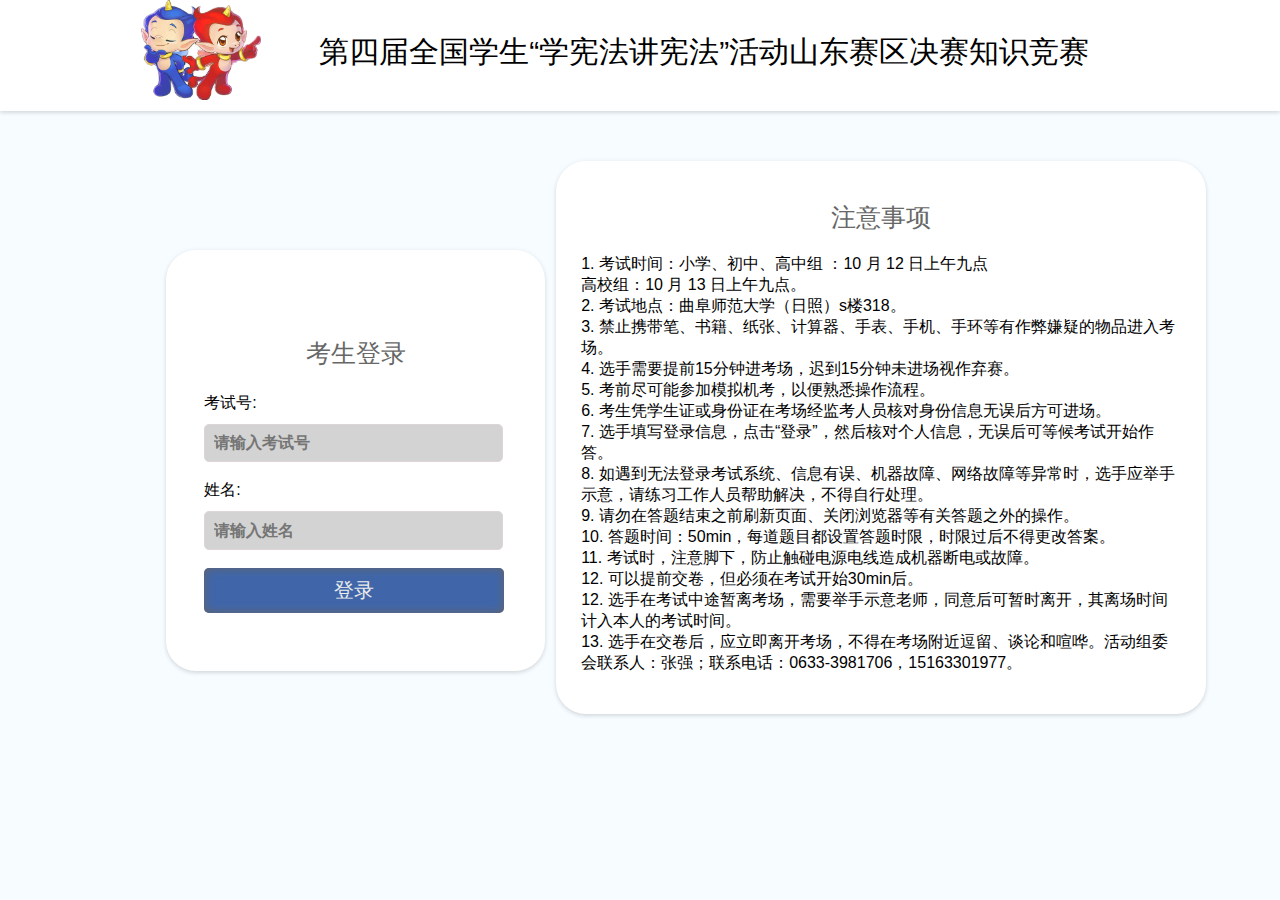
<file: index.html>
<!DOCTYPE html>
<html>
<head>
	<title>考试登录</title>
	<meta charset="utf-8">
	<link href="login-style.css" rel='stylesheet' type='text/css' />
	<meta name="viewport" content="width=device-width, initial-scale=1">
	<script type="application/x-javascript"> addEventListener("load", function() { setTimeout(hideURLbar, 0); }, false); function hideURLbar(){ window.scrollTo(0,1); } </script>
	<script src="https://code.jquery.com/jquery-3.1.1.min.js"></script>
	<script>
		let exam_id;
		function Login() {
			exam_id = document.getElementById("exam_id").value;
			let name = document.getElementById("name").value;
			let infos = document.getElementById("infos");
			let submit = document.getElementById("submit");
			let go_test = document.getElementById("go_test");

			$.ajax({
				url: "login.php",
				type: "post",
				dataType: "json",
				data: {
					"exam_id": exam_id,
					"name": name
				},
				success: function (res) {
					console.log(res);
					if (res.ifsuccess == 1){
						console.log("登录成功");
						infos.style = "";
						submit.style = "display: none";
						go_test.style = "";
						$("#school").html(res.school);
						$("#region").html(res.region);
					} else {
						console.log("登录失败");
						alert("信息匹配错误，请重试!");
					}
				}
			})
		}
		// 获取cookie指定字段
		function getCookie(name) {
			let arr, reg = new RegExp("(^| )" + name + "=([^;]*)(;|$)");
			arr = document.cookie.match(reg);
			if (arr)
				return unescape(arr[2]);
			else
				return null;
		}
		function delCookie(name) {
			let exp = new Date();
			exp.setTime(exp.getTime() - 1);
			let cval = getCookie(name);
			if (cval != null)
				document.cookie = name + "=" + cval + ";expires=" + exp.toGMTString();
		}
		function GoTest() {
			document.cookie = "exam_id="+exam_id;
			delCookie("clock");
			window.location.href = 'main.php';
		}
	</script>
</head>
<body>
<div class="title">
	<img src="img/logo.png" width="120px">
	<span clss="ptitle">第四届全国学生“学宪法讲宪法”活动山东赛区决赛知识竞赛</span>
</div>
<!-----start-main---->
<div class="main">
	<div class="login-form">
		<h1>考生登录</h1>
		<form onsubmit="return false;">
			<div id="infos" style="display: none">
				<h6 style="margin-bottom: 10px">学校:</h6>
				<div id="school"></div>
				<h6 style="margin-bottom: 10px">地区:</h6>
				<div id="region"></div>
			</div>
			<h6 style="margin-bottom: 10px">考试号:</h6>
			<input type="text" class="text" id="exam_id" placeholder="请输入考试号">
			<h6 style="margin-bottom: 10px">姓名:</h6>
			<input type="text" id="name" placeholder="请输入姓名">
			<div class="submit" id="submit">
				<input type="submit" onclick="Login()" value="登录" >
			</div>
			<div class="submit" id="go_test" style="display: none">
				<input type="submit" onclick="GoTest()" value="确认信息无误，进入考试">
			</div>
		</form>
	</div>
	<!--//End-login-form-->
	<div class="message">
		<h2>注意事项</h2>
		1. 考试时间：小学、初中、高中组 ：10 月 12 日上午九点<br/>
		高校组：10 月 13 日上午九点。<br/>
		2. 考试地点：曲阜师范大学（日照）s楼318。<br/>
		3. 禁止携带笔、书籍、纸张、计算器、手表、手机、手环等有作弊嫌疑的物品进入考场。<br/>
		4. 选手需要提前15分钟进考场，迟到15分钟未进场视作弃赛。<br/>
		5. 考前尽可能参加模拟机考，以便熟悉操作流程。<br/>
		6. 考生凭学生证或身份证在考场经监考人员核对身份信息无误后方可进场。<br/>
		7. 选手填写登录信息，点击“登录”，然后核对个人信息，无误后可等候考试开始作答。<br/>
		8. 如遇到无法登录考试系统、信息有误、机器故障、网络故障等异常时，选手应举手示意，请练习工作人员帮助解决，不得自行处理。<br/>
		9. 请勿在答题结束之前刷新页面、关闭浏览器等有关答题之外的操作。<br/>
		10. 答题时间：50min，每道题目都设置答题时限，时限过后不得更改答案。<br/>
		11. 考试时，注意脚下，防止触碰电源电线造成机器断电或故障。<br/>
		12. 可以提前交卷，但必须在考试开始30min后。<br/>
		12. 选手在考试中途暂离考场，需要举手示意老师，同意后可暂时离开，其离场时间计入本人的考试时间。<br/>
		13. 选手在交卷后，应立即离开考场，不得在考场附近逗留、谈论和喧哗。活动组委会联系人：张强；联系电话：0633-3981706，15163301977。
	</div>
</div>
<!-----//end-main---->
</body>
</html>
</file>
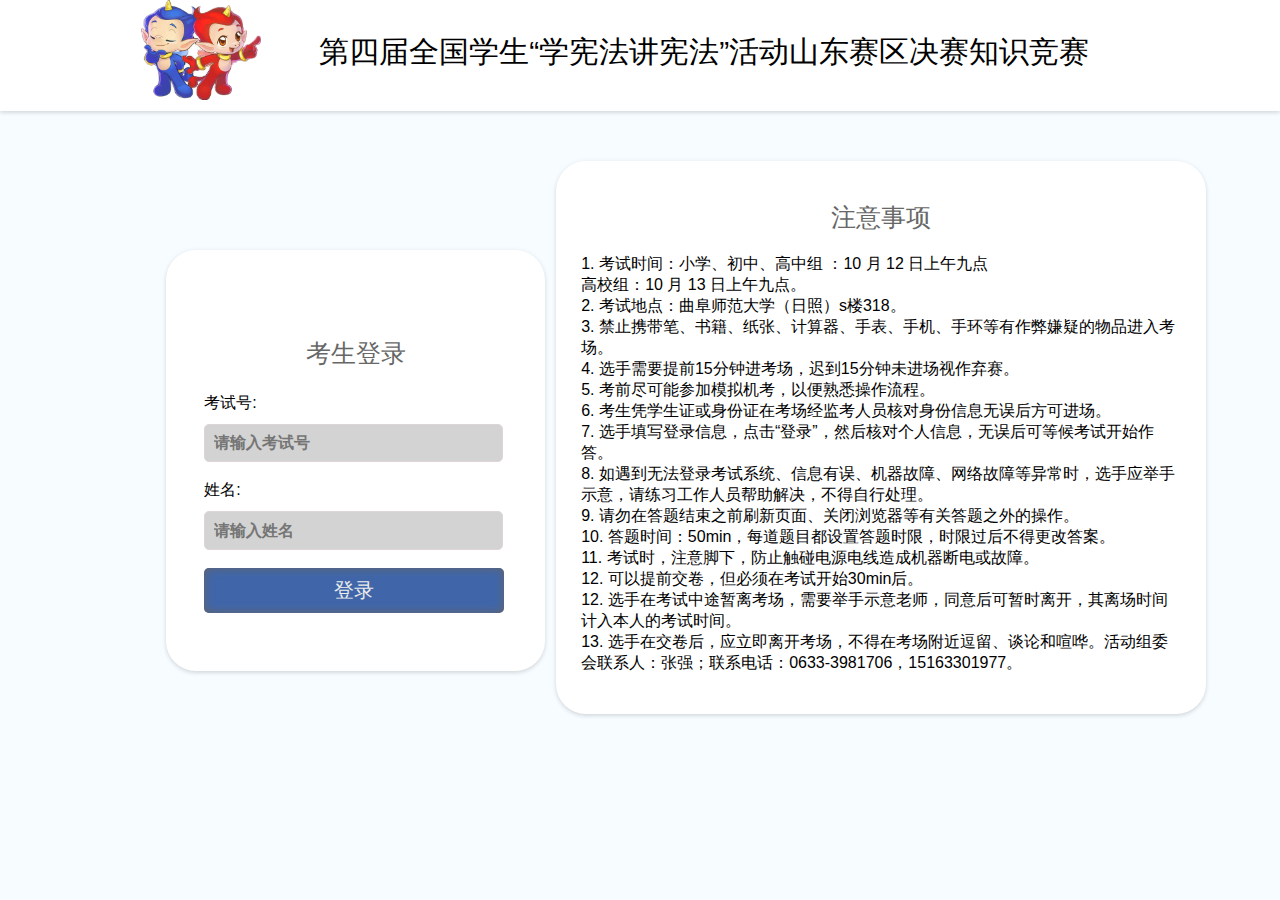
<file: main.html>
<!DOCTYPE HTML>
<html>
    <head>
        <meta charset="utf-8">
        <title>在线考试系统</title>
        <link href="./css/style.css" rel="stylesheet" type="text/css" />
        <script src="./js/jquery-3.1.1.min.js"></script>
        <script src="./js/main.js"></script>
    </head>
    <body>
    <div id="main">
        <!-- 答题页面 -->
        <div id="top">
            <p id="Type">一、单选题</p>
            <!-- 倒计时 -->
            <b id="time"></b>
        </div>
        <!-- 题目详情 -->
        <div id="problem">
            <!-- 题目题干 -->
            <strong id="topic_id">题目1:</strong><hr><div id="topic"></div>
            <form id="select">
            </form>
        </div>
        <div id="Button">
            <button onclick="Next()">下一题</button>
        </div>
        <div id="pg">
            <progress max="100" value="" id="pg_p"></progress>
            <b id="pg_b"></b>
        </div>
    </div>
    </body>
</html>
</file>
<file: css/style.css>
/*禁用复制*/
* {
    moz-user-select: -moz-none;
    -moz-user-select: none;
    -o-user-select: none;
    -khtml-user-select: none;
    -webkit-user-select: none;
    -ms-user-select: none;
    user-select: none;
}
/*字体导入*/
@font-face {
    font-family:fz;
    src: url('./fonts/Microsoft YaHei UI Light.ttf');
}

body {
    /*text-align: center*/
    padding-top: 50px;
    font-family: "Microsoft YaHei UI Light";
    background-color: rgba(139, 126, 134, 0.18);
}

#main {
    margin: 0 auto;
    border: 1px solid #000;
    width: 60%;
    /*height: 450px;*/
    border-radius: 11px;
    background-color: white;
}

#main > div {
    padding-left: 20px; /*左边距*/
    padding-right: 20px;
}

#top {
    background-color: rgba(12, 8, 17, 0.88);
    color: white;
    padding-top: 1px;
    padding-bottom: 1px;
    border-radius: 10px 10px 0 0;
    height: 50px;
}

#top > p {
    padding-left: 20px;
    display: inline-block;
    font-weight: bold;
}

#top > b {
    padding-right: 20px;
    display: inline-block;
    float: right;
    font-size: 35px;
}

#problem {
    padding-top: 20px;
}

#select {
    color: #000000;
}

li{
    list-style-type: upper-latin;
    display: list-item;
}

/*单选框样式*/
form {
    padding-top: 10px;
}
form > div {
    position: relative;
    line-height: 30px;
}

input[type="radio"], input[type="checkbox"] {
    width: 20px;
    height: 20px;
    opacity: 0;
}

form label {
    position: absolute;
    left: 25px;
    top: 6px;
    width: 20px;
    height: 20px;
    border-radius: 50%;
    border: 1px solid #999;
}
form span {
    padding-left: 10px;
}
/*设置选中的input的样式*/
/* + 是兄弟选择器,获取选中后的label元素*/
input:checked+label {
    background-color: #75b1ff;
    border: 1px solid #5b9eff;
}

input:checked+label::after {
    position: absolute;
    content: "";
    width: 5px;
    height: 10px;
    top: 3px;
    left: 6px;
    border: 2px solid #fff;
    border-top: none;
    border-left: none;
    transform: rotate(45deg)
}

/*输入框样式*/
input[type="text"]{
    width: 80%;
    border: 1px solid #ccc;
    padding: 7px 0;
    background: #F4F4F7;
    border-radius: 3px;
    padding-left:5px;
    -webkit-box-shadow: inset 0 1px 1px rgba(0,0,0,.075);
    box-shadow: inset 0 1px 1px rgba(0,0,0,.075);
    -webkit-transition: border-color ease-in-out .15s,-webkit-box-shadow ease-in-out .15s;
    -o-transition: border-color ease-in-out .15s,box-shadow ease-in-out .15s;
    transition: border-color ease-in-out .15s,box-shadow ease-in-out .15s
}
input[type="text"]:focus{
    border-color: #66afe9;
    outline: 0;
    -webkit-box-shadow: inset 0 1px 1px rgba(0,0,0,.075),0 0 8px rgba(102,175,233,.6);
    box-shadow: inset 0 1px 1px rgba(0,0,0,.075),0 0 8px rgba(102,175,233,.6)
}

/*按钮样式*/
#Button {
    padding-top: 10px;
    float: right;
}

button {
    -webkit-border-radius: 6px;
    -moz-border-radius: 6px;
    border-radius: 6px;
    color: #ffffff;
    font-size: 16px;
    background: #3498db;
    padding: 12px 30px 12px 30px;
    text-decoration: none;
    border: 1px solid transparent;
}

button:hover {
    color: #ffffff;
    background: #2980b9;
    text-decoration: none;
}

#pg {
    height: 60px;
    padding-top: 100px;
}
#pg > b{
    padding-left: 10px;
    font-size: 22px;
}

progress {
    width: 80%;
}
</file>
<file: login-style.css>
/*--
Author: W3layouts
Author URL: http://w3layouts.com
License: Creative Commons Attribution 3.0 Unported
License URL: http://creativecommons.org/licenses/by/3.0/
--*/
/* reset */
html, body, div, span, applet, object, iframe, h1, h2, h3, h4, h5, h6, p, blockquote, pre, a, abbr, acronym, address, big, cite, code, del, dfn, em, img, ins, kbd, q, s, samp, small, strike, strong, sub, sup, tt, var, b, u, i, dl, dt, dd, ol, nav ul, nav li, fieldset, form, label, legend, table, caption, tbody, tfoot, thead, tr, th, td, article, aside, canvas, details, embed, figure, figcaption, footer, header, hgroup, menu, nav, output, ruby, section, summary, time, mark, audio, video {
    margin: 0;
    padding: 0;
    border: 0;
    font-size: 100%;
    font: inherit;
    vertical-align: baseline;
}

article, aside, details, figcaption, figure, footer, header, hgroup, menu, nav, section {
    display: block;
}

ol, ul {
    list-style: none;
    margin: 0px;
    padding: 0px;
}

blockquote, q {
    quotes: none;
}

blockquote:before, blockquote:after, q:before, q:after {
    content: '';
    content: none;
}

table {
    border-collapse: collapse;
    border-spacing: 0;
}

/* start editing from here */
a {
    text-decoration: none;
}

.txt-rt {
    text-align: right;
}

/* text align right */
.txt-lt {
    text-align: left;
}

/* text align left */
.txt-center {
    text-align: center;
}

/* text align center */
.float-rt {
    float: right;
}

/* float right */
.float-lt {
    float: left;
}

/* float left */
.clear {
    clear: both;
}

/* clear float */
.pos-relative {
    position: relative;
}

/* Position Relative */
.pos-absolute {
    position: absolute;
}

/* Position Absolute */
.vertical-base {
    vertical-align: baseline;
}

/* vertical align baseline */
.vertical-top {
    vertical-align: top;
}

/* vertical align top */
nav.vertical ul li {
    display: block;
}

/* vertical menu */
nav.horizontal ul li {
    display: inline-block;
}

/* horizontal menu */
img {
    max-width: 100%;
}

/*end reset*/
/****-----start-body----****/
body {
    background: #f6fcff;
    font-family: 'Open Sans', sans-serif;

}

.login-form {
    background:white;
    width: 400px;
    left: 0px;
    border-radius: 30px;
    position: absolute;
    box-shadow: 0 2px 4px rgba(0, 0, 0, .12), 0 0 6px rgba(0, 0, 0, .04);
}
.message{
    font-family: 'Open Sans', sans-serif;
    font-size: 16px;
    background: white;
    border-radius: 30px;
    position: absolute;
    left:35%;
    width: 600px;
    padding: 40px 25px 40px 25px;
    box-shadow: 0 2px 4px rgba(0, 0, 0, .12), 0 0 6px rgba(0, 0, 0, .04);
}
h2 {
    font-size: 25px;
    color: #676767;
    font-family: 'Open Sans', sans-serif;
    font-weight: 400;
    padding-bottom: 20px;
    text-align: center;
}
.main {
    margin-left: 13%;
    position: relative;
    top:50px;
}
img{
    margin-right: 50px;
}
.title{
    text-align:center;
    font-size: 30px;
    background: white;
    box-shadow: 0 2px 4px rgba(0, 0, 0, .12), 0 0 6px rgba(0, 0, 0, .04);
}
span{
    position: relative;
    top:-38px;
    padding-right: 50px;
}
.main h1 {
    font-size: 25px;
    color: #676767;
    font-family: 'Open Sans', sans-serif;
    font-weight: 400;
    padding-top: 15%;
    text-align: center;
}

.main form {
    width: 80%;
    margin: 0 auto;
    padding: 6% 0 9% 0;
}

.main p {
    text-align: center;
}

.main form p a {
    color: #888;
    font-family: 'Open Sans', sans-serif;
}


input[type="text"], div[id="school"], div[id="region"]{
    text-align: left;
    position: relative;
    width: 92%;
    padding: 3%;
    background: #D3D3D3;
    margin-bottom: 6%;
    font-family: 'Open Sans', sans-serif;
    color: #676767;
    font-weight: 600;
    font-size: 16px;
    outline: none;
    border: none;
    border-radius: 5px;
    border: 1px solid #DED6D6;
    -webkit-appearance: none;
}

input[type="text"]:hover, input[type="password"]:hover {
    border: 1px solid #949494;
    transition: 0.5s;
    -webkit-transition: 0.5s;
    -moz-transition: 0.5s;
    -o-transition: 0.5s;
    -ms-transition: 0.5s;

}

input[type="submit"] {
    width: 99%;
    padding: 3%;
    margin-bottom: 8%;
    background: #4066a9;
    font-family: 'Open Sans', sans-serif;
    color: #ECECEC;
    box-shadow: inset 0px 0px 10px #666464;
    -webkit-text-shadow: 0px 0px 3px #000;
    -moz-text-shadow: 0px 0px 3px #000;
    -o-text-shadow: 0px 0px 3px #000;
    -ms-text-shadow: 0px 0px 3px #000;
    font-size: 20px;
    outline: none;
    border: none;
    cursor: pointer;
    font-weight: 500;
    border-radius: 5px;
    transition: 0.5s;
    -webkit-appearance: none;
    -webkit-transition: 0.5s;
    -moz-transition: 0.5s;
    -o-transition: 0.5s;
    -ms-transition: 0.5s;
}

input[type="submit"]:hover {
    background: #274b8a;
    color: #fff;
}

/****************/
.copy-right {
    position: absolute;
    bottom: -19%;
    left: 43.7%;
}

.copy-right p {
    color: #fff;
    font-size: 1em;
    font-family: 'Open Sans', sans-serif;
    font-weight: 600;
}


.copy-right p a:hover {
    color: #fff;
}

/*-----start-responsive-design------*/
@media (max-width: 1440px) {
    .login-form {
        width: 30%;
        margin: 11% auto 4% auto;
    }

    .main h1 {
        padding-top: 23%;
    }

    .copy-right {
        bottom: -26%;
    }
}

@media (max-width: 1366px) {
    .login-form {
        width: 32%;
        margin: 10% auto 4% auto;
    }
}

@media (max-width: 1280px) {
    .login-form {
        margin: 8% auto 0;
        width: 34%;
    }

    .copy-right {
        left: 41%;
        bottom: -18%;
    }
}

@media (max-width: 1024px) {
    .login-form {
        margin: 12% auto 0;
        width: 45%;
    }

    .copy-right {
        left: 41%;
        bottom: -18%;
    }
}
</file>
